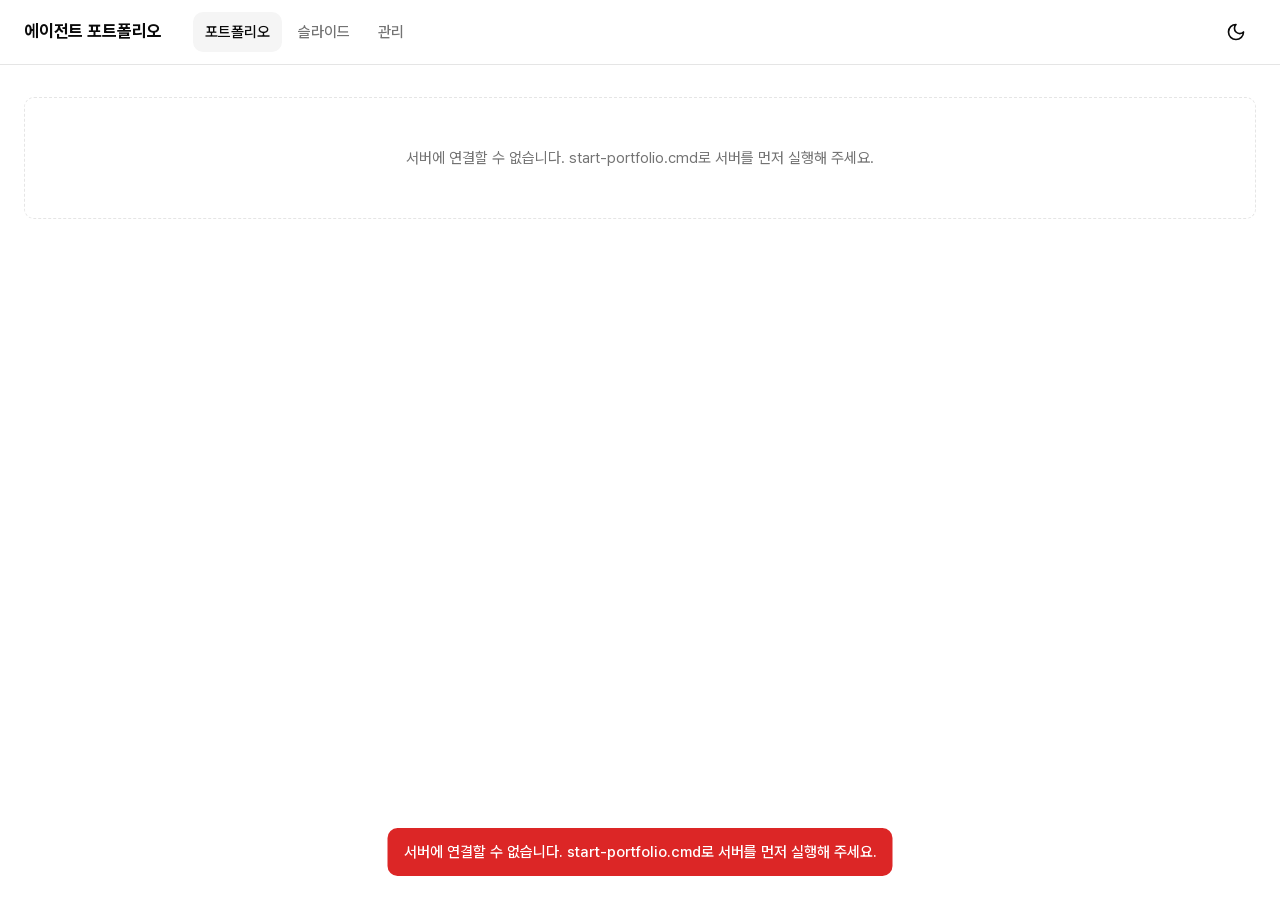
<file: index.html>
<!doctype html>
<html lang="ko">
<head>
  <meta charset="utf-8">
  <meta name="viewport" content="width=device-width, initial-scale=1">
  <title>에이전트 포트폴리오</title>
  <script src="/assets/js/theme.js"></script>
  <link rel="stylesheet" href="/assets/css/tokens.css">
  <link rel="stylesheet" href="/assets/css/app.css">
</head>
<body>
  <header id="site-header"></header>
  <main class="page" id="app"></main>
  <script type="module" src="/assets/js/pages/portfolio.js"></script>
</body>
</html>
</file>
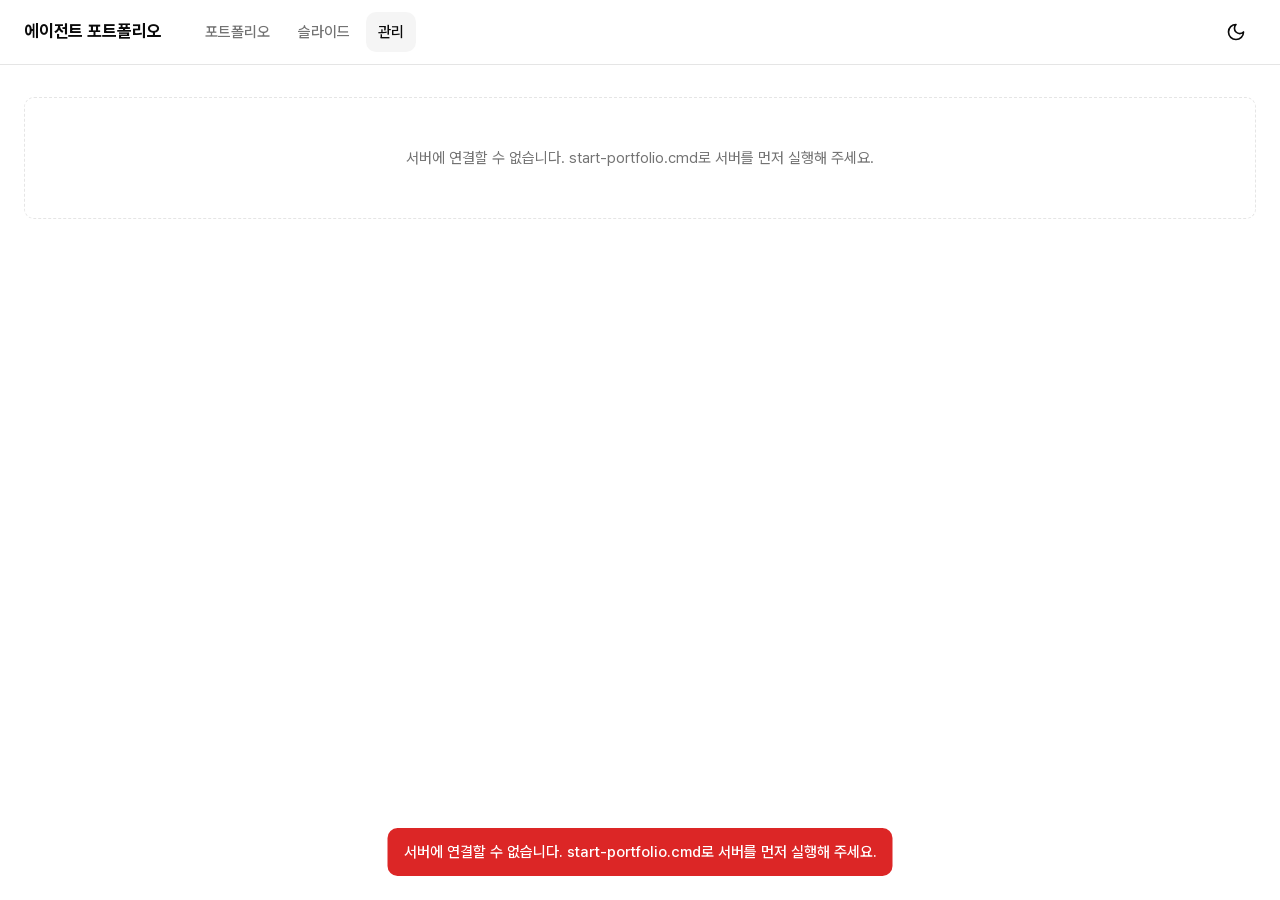
<file: admin/index.html>
<!doctype html>
<html lang="ko">
<head>
  <meta charset="utf-8">
  <meta name="viewport" content="width=device-width, initial-scale=1">
  <title>에이전트 관리 - 에이전트 포트폴리오</title>
  <script src="/assets/js/theme.js"></script>
  <link rel="stylesheet" href="/assets/css/tokens.css">
  <link rel="stylesheet" href="/assets/css/app.css">
</head>
<body>
  <header id="site-header"></header>
  <main class="page" id="app"></main>
  <script type="module" src="/assets/js/pages/admin-index.js"></script>
</body>
</html>
</file>
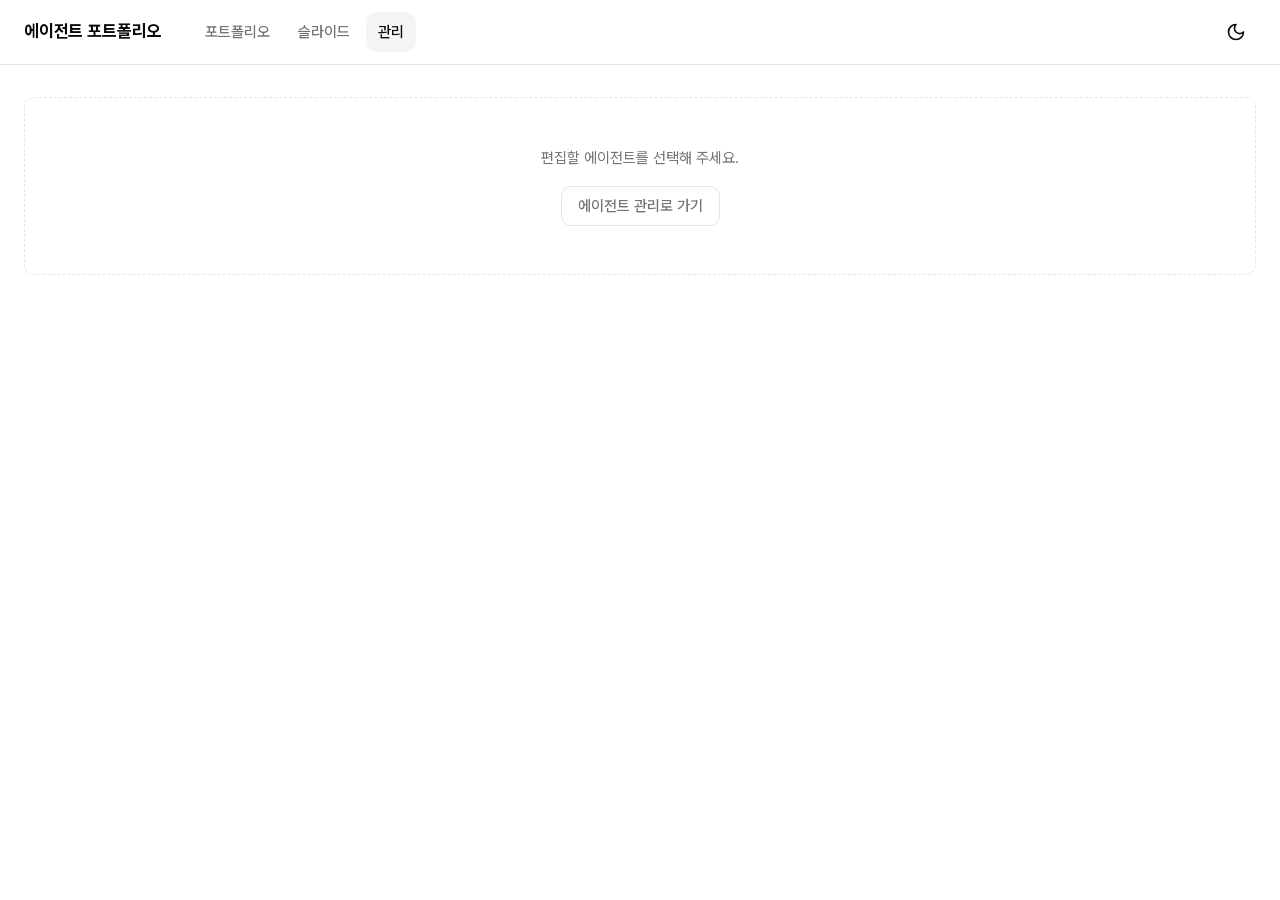
<file: admin/agent.html>
<!doctype html>
<html lang="ko">
<head>
  <meta charset="utf-8">
  <meta name="viewport" content="width=device-width, initial-scale=1">
  <title>에이전트 편집 - 에이전트 포트폴리오</title>
  <script src="/assets/js/theme.js"></script>
  <link rel="stylesheet" href="/assets/css/tokens.css">
  <link rel="stylesheet" href="/assets/css/app.css">
</head>
<body>
  <header id="site-header"></header>
  <main class="page" id="app"></main>
  <script type="module" src="/assets/js/pages/admin-agent.js"></script>
</body>
</html>
</file>
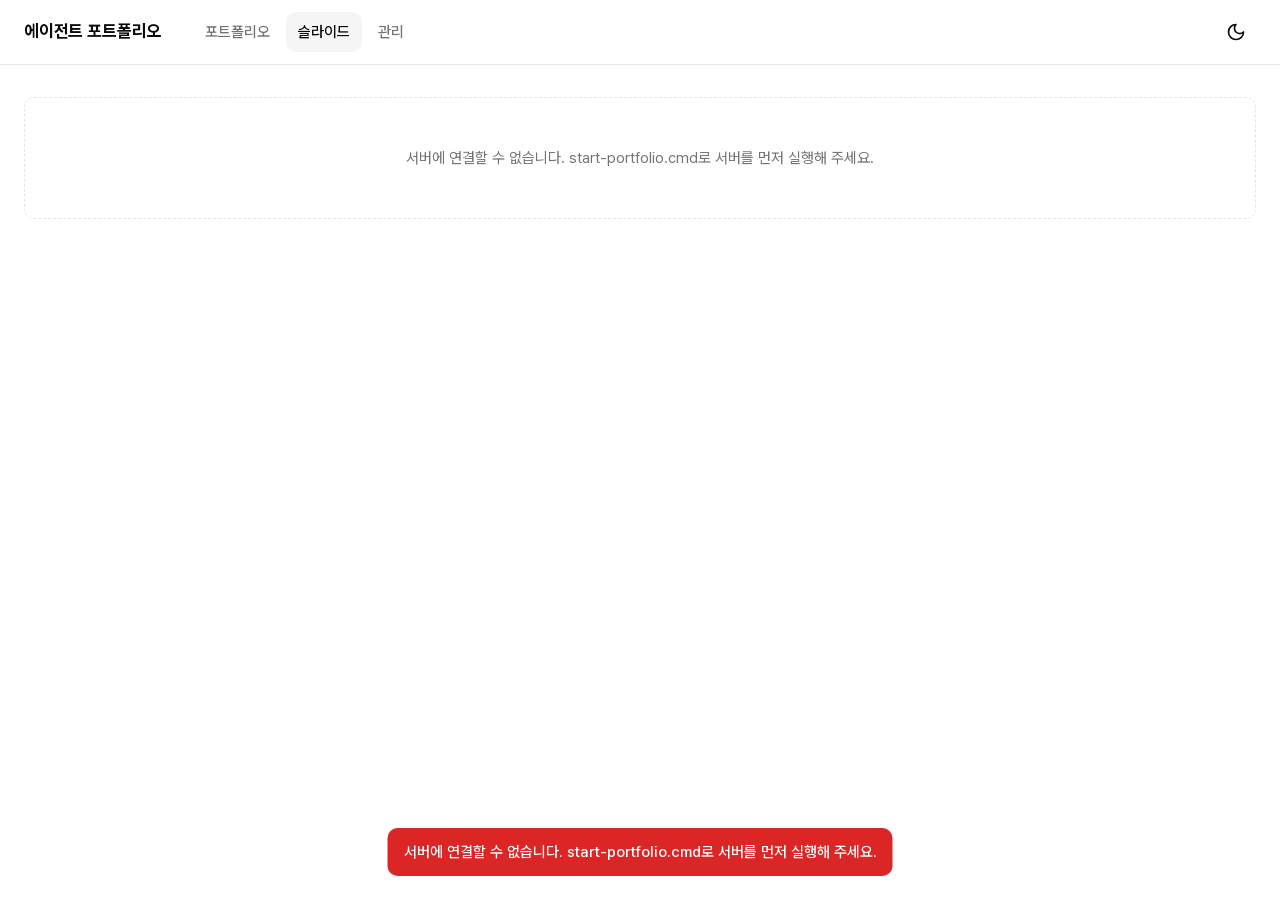
<file: pages/slideshow.html>
<!doctype html>
<html lang="ko">
<head>
  <meta charset="utf-8">
  <meta name="viewport" content="width=device-width, initial-scale=1">
  <title>슬라이드 - 에이전트 포트폴리오</title>
  <script src="/assets/js/theme.js"></script>
  <link rel="stylesheet" href="/assets/css/tokens.css">
  <link rel="stylesheet" href="/assets/css/app.css">
</head>
<body>
  <header id="site-header"></header>
  <main id="app"></main>
  <script type="module" src="/assets/js/pages/slideshow.js"></script>
</body>
</html>
</file>
<file: assets/css/tokens.css>
/* Bloom UI 표준 토큰: shadcn Neutral + Blue, Vega, 반경 Medium(0.625rem), 라이트·다크 */
@font-face {
  font-family: "Pretendard Variable";
  src: url("/assets/fonts/PretendardVariable.woff2") format("woff2-variations");
  font-weight: 45 920;
  font-display: swap;
}

:root {
  --background: #ffffff;
  --foreground: #0a0a0a;
  --card: #ffffff;
  --muted: #f5f5f5;
  --muted-foreground: #737373;
  --border: #e5e5e5;
  --primary: #2563eb;
  --primary-foreground: #ffffff;
  --destructive: #dc2626;
  --ring: #2563eb;
  --radius: 0.625rem;
  --font-sans: "Pretendard Variable", Pretendard, "Noto Sans KR", "Malgun Gothic", system-ui, sans-serif;
  color-scheme: light;
}

:root[data-theme="dark"] {
  --background: #0a0a0a;
  --foreground: #fafafa;
  --card: #171717;
  --muted: #262626;
  --muted-foreground: #a3a3a3;
  --border: #2e2e2e;
  --primary: #3b82f6;
  --primary-foreground: #ffffff;
  --destructive: #ef4444;
  --ring: #3b82f6;
  color-scheme: dark;
}
</file>
<file: assets/css/app.css>
*, *::before, *::after { box-sizing: border-box; }

body {
  margin: 0;
  background: var(--background);
  color: var(--foreground);
  font-family: var(--font-sans);
  font-size: 15px;
  line-height: 1.6;
  -webkit-font-smoothing: antialiased;
}

a { color: inherit; text-decoration: none; }
img { display: block; max-width: 100%; }
h1, h2, h3, p { margin: 0; }
button, input, select { font: inherit; color: inherit; }
:focus-visible { outline: 2px solid var(--ring); outline-offset: 2px; }
.icon { flex: none; }
.muted { color: var(--muted-foreground); }

/* 헤더 */
.site-header { position: sticky; top: 0; z-index: 20; background: var(--background); border-bottom: 1px solid var(--border); }
.site-header .bar { display: flex; align-items: center; gap: 32px; max-width: 1280px; margin: 0 auto; padding: 0 24px; height: 64px; }
.brand { font-weight: 700; font-size: 17px; letter-spacing: -0.01em; }
.site-nav { display: flex; gap: 4px; margin-right: auto; }
.site-nav a { padding: 8px 12px; border-radius: var(--radius); color: var(--muted-foreground); font-weight: 500; }
.site-nav a:hover { color: var(--foreground); background: var(--muted); }
.site-nav a[aria-current="page"] { color: var(--foreground); background: var(--muted); }

.page { max-width: 1280px; margin: 0 auto; padding: 32px 24px 64px; }

/* 버튼·입력 */
.btn { display: inline-flex; align-items: center; justify-content: center; gap: 8px; height: 40px; padding: 0 16px;
  border: 1px solid var(--border); border-radius: var(--radius); background: var(--background); cursor: pointer; font-weight: 500; }
.btn:hover { background: var(--muted); }
.btn-primary { background: var(--primary); border-color: var(--primary); color: var(--primary-foreground); }
.btn-primary:hover { background: var(--primary); opacity: 0.9; }
.btn-danger { color: var(--destructive); }
.btn-sm { height: 32px; padding: 0 12px; font-size: 14px; }
.icon-btn { display: inline-flex; align-items: center; justify-content: center; width: 40px; height: 40px;
  border: 1px solid transparent; border-radius: var(--radius); background: transparent; cursor: pointer; }
.icon-btn:hover { background: var(--muted); }
.field { display: flex; flex-direction: column; gap: 8px; }
.field label { font-size: 13px; font-weight: 500; color: var(--muted-foreground); }
.input { height: 40px; padding: 0 12px; border: 1px solid var(--border); border-radius: var(--radius); background: var(--background); width: 100%; }
.input:focus { outline: 2px solid var(--ring); outline-offset: -1px; }

/* 에이전트 탭 */
.agent-tabs { display: flex; flex-wrap: wrap; gap: 8px; margin-bottom: 24px; }
.agent-tabs a { padding: 8px 16px; border: 1px solid var(--border); border-radius: 999px; font-weight: 500; color: var(--muted-foreground); }
.agent-tabs a:hover { color: var(--foreground); background: var(--muted); }
.agent-tabs a[aria-current="true"] { background: var(--foreground); border-color: var(--foreground); color: var(--background); }

/* 에이전트 전환: 내용만 서서히 바꾼다 */
.fade-swap { transition: opacity 0.15s ease; }
.fade-swap.fading { opacity: 0; }
@media (prefers-reduced-motion: reduce) { .fade-swap { transition: none; } }

/* 포트폴리오: 왼쪽 GIF, 오른쪽 사진 */
.stage { display: grid; grid-template-columns: minmax(0, 5fr) minmax(0, 7fr); gap: 32px; align-items: start; }
.turnaround { position: sticky; top: 88px; display: flex; align-items: center; justify-content: center; margin: 0 auto;
  /* 모든 GIF를 같은 2:3 틀에 넣어 세로 길이를 통일한다. 틀 높이는 화면 높이에 맞추고, 너비는 비율로 정한다. */
  aspect-ratio: 2 / 3; width: min(100%, calc((100vh - 128px) * 2 / 3)); background: #fff; border-radius: var(--radius); overflow: hidden; }
.turnaround img { width: 100%; height: 100%; object-fit: contain; }
.gallery-head { display: flex; align-items: center; justify-content: space-between; margin-bottom: 16px; }
.gallery-head h2 { font-size: 18px; font-weight: 600; }
.gallery { columns: 2; column-gap: 16px; }
.gallery a { display: block; margin-bottom: 16px; break-inside: avoid; border-radius: var(--radius); overflow: hidden; background: var(--muted); }
.gallery img { width: 100%; height: auto; transition: transform 0.4s ease; }
.gallery a:hover img { transform: scale(1.03); }
.empty { padding: 48px 24px; text-align: center; color: var(--muted-foreground); border: 1px dashed var(--border); border-radius: var(--radius); }
.empty .btn { margin-top: 16px; }

/* 프로필 */
.profile { margin-top: 48px; padding-top: 32px; border-top: 1px solid var(--border); display: grid; grid-template-columns: minmax(0, 5fr) minmax(0, 7fr); gap: 32px; }
.profile h1 { font-size: 40px; line-height: 1.2; font-weight: 700; letter-spacing: -0.02em; }
.facts { display: grid; grid-template-columns: repeat(2, minmax(0, 1fr)); gap: 16px 24px; margin: 24px 0 0; }
.facts div, .stats div { display: flex; flex-direction: column; gap: 4px; }
dt, .label { font-size: 12px; font-weight: 500; color: var(--muted-foreground); }
dd { margin: 0; font-weight: 500; }
.body-profile h2 { font-size: 13px; font-weight: 600; color: var(--muted-foreground); margin-bottom: 12px; }
.stats { display: grid; grid-template-columns: repeat(5, minmax(0, 1fr)); gap: 12px; margin: 0; }
.stats div { padding: 16px; background: var(--muted); border-radius: var(--radius); }
.stats dd { font-size: 20px; font-weight: 700; }
.stats .unit { font-size: 12px; font-weight: 500; color: var(--muted-foreground); margin-left: 2px; }

/* 슬라이드 */
.slide-page { display: flex; flex-direction: column; height: calc(100vh - 65px); }
.slide-top { display: flex; align-items: center; justify-content: space-between; gap: 16px; padding: 16px 24px; }
.slide-stage { position: relative; flex: 1; min-height: 0; display: flex; align-items: center; justify-content: center; background: var(--muted); margin: 0 24px; border-radius: var(--radius); overflow: hidden; }
.slide-stage img { max-width: 100%; max-height: 100%; object-fit: contain; }
.slide-bar { display: flex; align-items: center; justify-content: space-between; gap: 16px; padding: 16px 24px 24px; }
.slide-controls { display: flex; align-items: center; gap: 8px; }
.progress { position: relative; height: 2px; margin: 0 24px; background: var(--border); }
.progress span { position: absolute; inset: 0 auto 0 0; background: var(--primary); transition: width 0.3s ease; }

/* 관리 */
.admin-head { display: flex; align-items: center; justify-content: space-between; gap: 16px; margin-bottom: 24px; }
.admin-head h1 { font-size: 24px; font-weight: 700; }
.agent-row { display: grid; grid-template-columns: 48px minmax(0, 1fr) auto auto; gap: 16px; align-items: center; padding: 12px 0; border-bottom: 1px solid var(--border); }
.agent-row .thumb { width: 48px; aspect-ratio: 2 / 3; background: var(--muted); border-radius: 8px; overflow: hidden; }
.agent-row .thumb img { width: 100%; height: 100%; object-fit: contain; }
.agent-row .name { font-weight: 600; }
.agent-row .actions { display: flex; gap: 8px; }
.section { margin-top: 40px; }
.section > h2 { font-size: 18px; font-weight: 600; margin-bottom: 16px; }
.form-grid { display: grid; grid-template-columns: repeat(auto-fill, minmax(200px, 1fr)); gap: 16px; }
.form-actions { margin-top: 24px; }
.gif-edit { display: flex; gap: 24px; align-items: flex-start; flex-wrap: wrap; }
.gif-edit .preview { width: 180px; aspect-ratio: 2 / 3; background: var(--muted); border-radius: var(--radius); overflow: hidden; }
.gif-edit .preview img { width: 100%; height: 100%; object-fit: contain; }
.photo-grid { display: grid; grid-template-columns: repeat(auto-fill, minmax(160px, 1fr)); gap: 16px; margin-top: 16px; }
.photo-card { position: relative; aspect-ratio: 3 / 4; background: var(--muted); border-radius: var(--radius); overflow: hidden; }
.photo-card img { width: 100%; height: 100%; object-fit: cover; }
.photo-card button { position: absolute; top: 8px; right: 8px; background: var(--background); border: 1px solid var(--border); width: 32px; height: 32px; }
.dropzone { display: flex; flex-direction: column; align-items: center; gap: 8px; padding: 32px 16px; border: 1px dashed var(--border); border-radius: var(--radius); color: var(--muted-foreground); text-align: center; }
.dropzone.drag { background: var(--muted); border-color: var(--primary); }

/* 대화상자·알림 */
dialog { width: min(420px, calc(100vw - 32px)); padding: 24px; border: 1px solid var(--border); border-radius: var(--radius); background: var(--card); color: var(--foreground); }
dialog::backdrop { background: rgba(0, 0, 0, 0.5); }
dialog h2 { font-size: 18px; font-weight: 600; margin-bottom: 8px; }
dialog .dialog-actions { display: flex; justify-content: flex-end; gap: 8px; margin-top: 24px; }
.toast { position: fixed; left: 50%; bottom: 24px; transform: translateX(-50%); z-index: 50; padding: 12px 16px; border-radius: var(--radius);
  background: var(--foreground); color: var(--background); font-weight: 500; }
.toast.error { background: var(--destructive); color: #fff; }

@media (max-width: 900px) {
  .stage, .profile { grid-template-columns: minmax(0, 1fr); }
  .turnaround { position: static; width: min(100%, calc(70vh * 2 / 3)); }
  .stats { grid-template-columns: repeat(3, minmax(0, 1fr)); }
  .profile h1 { font-size: 32px; }
  .site-header .bar { gap: 12px; padding: 0 16px; }
  .brand { display: none; }
  .page { padding: 24px 16px 48px; }
  .agent-row { grid-template-columns: 48px minmax(0, 1fr); }
  .agent-row .actions { grid-column: 1 / -1; }
}
</file>
